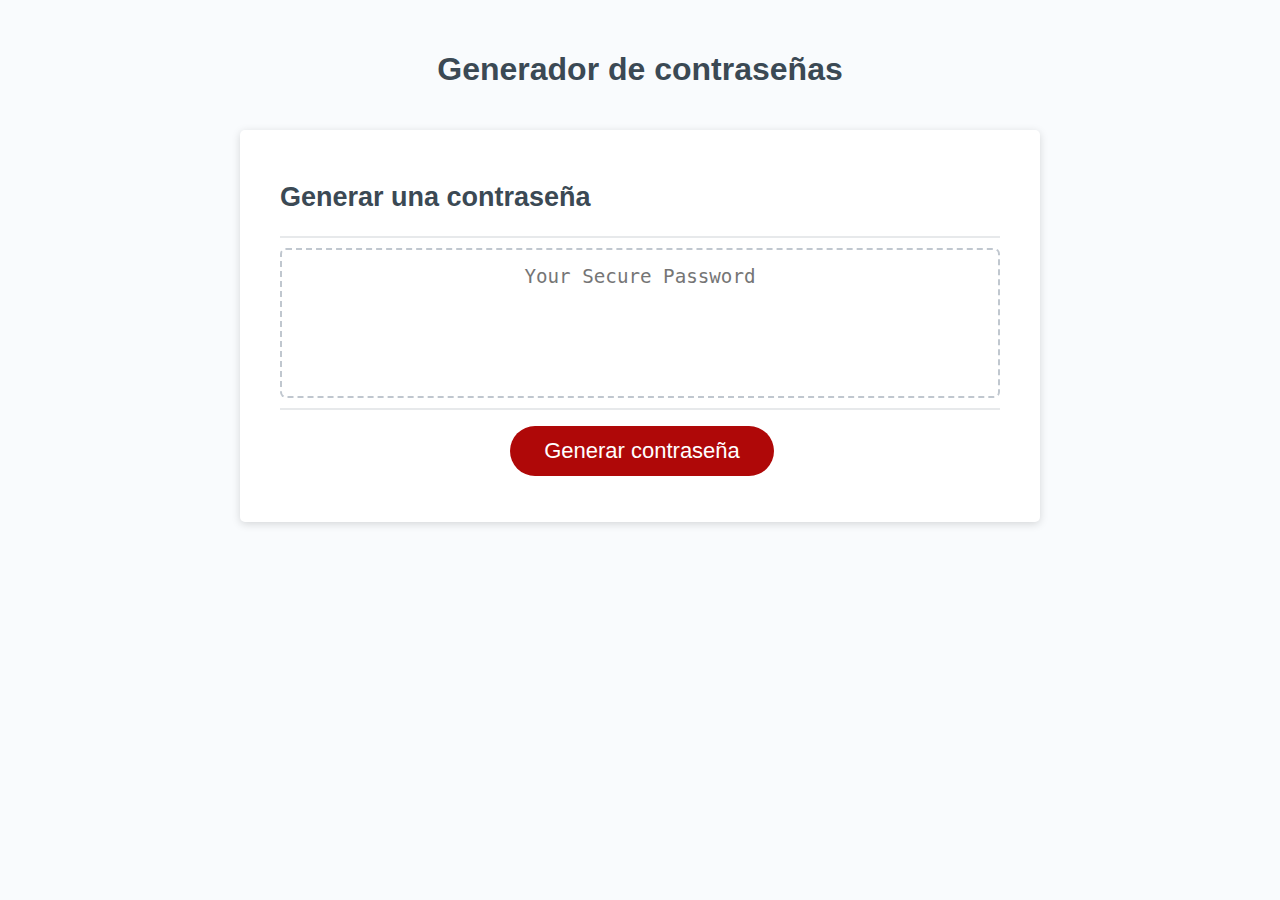
<file: index.html>
<!DOCTYPE html>
<html lang="en">
	<head>
		<meta charset="UTF-8" />
		<meta name="viewport" content="width=device-width, initial-scale=1.0" />
		<meta http-equiv="X-UA-Compatible" content="ie=edge" />
		<title>Generador de contraseñas</title>
		<link rel="stylesheet" href="./docs/style.css" />
	</head>
	<body>
		<div class="wrapper">
			<header>
				<h1>Generador de contraseñas</h1>
			</header>
			<div class="card">
				<div class="card-header">
					<h2>Generar una contraseña</h2>
				</div>
				<div class="card-body">
					<textarea readonly id="password" placeholder="Your Secure Password" aria-label="Generated Password"></textarea>
				</div>
				<div class="card-footer">
					<button id="generate" class="btn">Generar contraseña</button>
				</div>
			</div>
		</div>
		<script src="./docs/script.js"></script>
	</body>
</html>
</file>
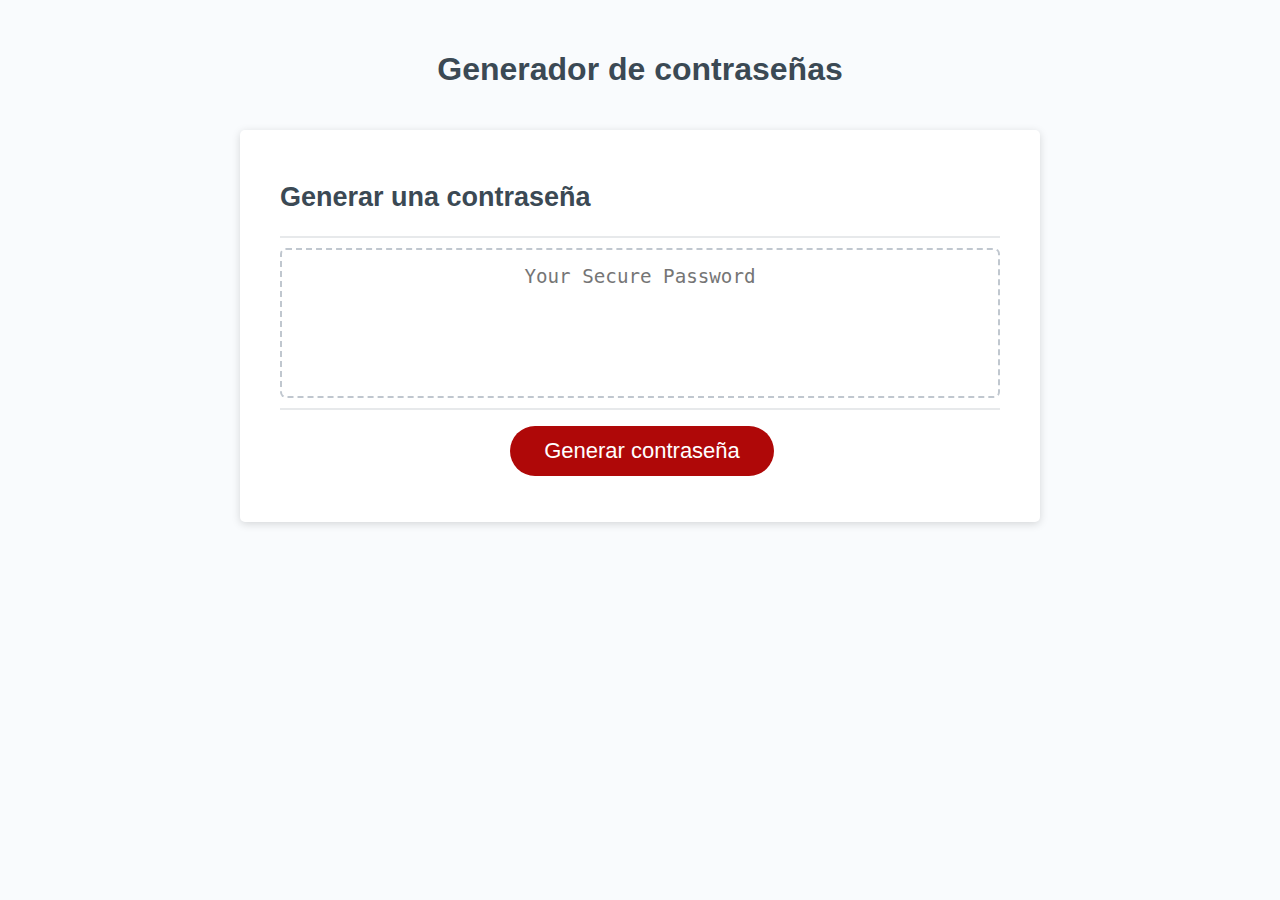
<file: Develop/index.html>
<!DOCTYPE html>
<html lang="en">
	<head>
		<meta charset="UTF-8" />
		<meta name="viewport" content="width=device-width, initial-scale=1.0" />
		<meta http-equiv="X-UA-Compatible" content="ie=edge" />
		<title>Generador de contraseñas</title>
		<link rel="stylesheet" href="style.css" />
	</head>
	<body>
		<div class="wrapper">
			<header>
				<h1>Generador de contraseñas</h1>
			</header>
			<div class="card">
				<div class="card-header">
					<h2>Generar una contraseña</h2>
				</div>
				<div class="card-body">
					<textarea
						readonly
						id="password"
						placeholder="Your Secure Password"
						aria-label="Generated Password"></textarea>
				</div>
				<div class="card-footer">
					<button id="generate" class="btn">Generar contraseña</button>
				</div>
			</div>
		</div>
		<script src="script.js"></script>
	</body>
</html>
</file>
<file: docs/style.css>
*,
*::before,
*::after {
	box-sizing: border-box;
}

html,
body,
.wrapper {
	height: 100%;
	margin: 0;
	padding: 0;
}

body {
	font-family: sans-serif;
	background-color: #f9fbfd;
}

.wrapper {
	padding-top: 30px;
	padding-left: 20px;
	padding-right: 20px;
}

header {
	text-align: center;
	padding: 20px;
	padding-top: 0px;
	color: hsl(206, 17%, 28%);
}

.card {
	background-color: hsl(0, 0%, 100%);
	border-radius: 5px;
	border-width: 1px;
	box-shadow: rgba(0, 0, 0, 0.15) 0px 2px 8px 0px;
	color: hsl(206, 17%, 28%);
	font-size: 18px;
	margin: 0 auto;
	max-width: 800px;
	padding: 30px 40px;
}

.card-header::after {
	content: ' ';
	display: block;
	width: 100%;
	background: #e7e9eb;
	height: 2px;
}

.card-body {
	min-height: 100px;
}

.card-footer {
	text-align: center;
}

.card-footer::before {
	content: ' ';
	display: block;
	width: 100%;
	background: #e7e9eb;
	height: 2px;
}

.card-footer::after {
	content: ' ';
	display: block;
	clear: both;
}

.btn {
	border: none;
	background-color: hsl(360, 91%, 36%);
	border-radius: 25px;
	box-shadow: rgba(0, 0, 0, 0.1) 0px 1px 6px 0px rgba(0, 0, 0, 0.2) 0px 1px 1px 0px;
	color: hsl(0, 0%, 100%);
	display: inline-block;
	font-size: 22px;
	line-height: 22px;
	margin: 16px 16px 16px 20px;
	padding: 14px 34px;
	text-align: center;
	cursor: pointer;
}

button[disabled] {
	cursor: default;
	background: #c0c7cf;
}

.float-right {
	float: right;
}

#password {
	-webkit-appearance: none;
	-moz-appearance: none;
	appearance: none;
	border: none;
	display: block;
	width: 100%;
	padding-top: 15px;
	padding-left: 15px;
	padding-right: 15px;
	padding-bottom: 85px;
	font-size: 1.2rem;
	text-align: center;
	margin-top: 10px;
	margin-bottom: 10px;
	border: 2px dashed #c0c7cf;
	border-radius: 6px;
	resize: none;
	/* overflow: hidden; */
}

@media (max-width: 690px) {
	.btn {
		font-size: 1rem;
		margin: 16px 0px 0px 0px;
		padding: 10px 15px;
	}

	#password {
		font-size: 1rem;
	}
}

@media (max-width: 500px) {
	.btn {
		font-size: 0.8rem;
	}
}
</file>
<file: Develop/style.css>
*,
*::before,
*::after {
	box-sizing: border-box;
}

html,
body,
.wrapper {
	height: 100%;
	margin: 0;
	padding: 0;
}

body {
	font-family: sans-serif;
	background-color: #f9fbfd;
}

.wrapper {
	padding-top: 30px;
	padding-left: 20px;
	padding-right: 20px;
}

header {
	text-align: center;
	padding: 20px;
	padding-top: 0px;
	color: hsl(206, 17%, 28%);
}

.card {
	background-color: hsl(0, 0%, 100%);
	border-radius: 5px;
	border-width: 1px;
	box-shadow: rgba(0, 0, 0, 0.15) 0px 2px 8px 0px;
	color: hsl(206, 17%, 28%);
	font-size: 18px;
	margin: 0 auto;
	max-width: 800px;
	padding: 30px 40px;
}

.card-header::after {
	content: ' ';
	display: block;
	width: 100%;
	background: #e7e9eb;
	height: 2px;
}

.card-body {
	min-height: 100px;
}

.card-footer {
	text-align: center;
}

.card-footer::before {
	content: ' ';
	display: block;
	width: 100%;
	background: #e7e9eb;
	height: 2px;
}

.card-footer::after {
	content: ' ';
	display: block;
	clear: both;
}

.btn {
	border: none;
	background-color: hsl(360, 91%, 36%);
	border-radius: 25px;
	box-shadow: rgba(0, 0, 0, 0.1) 0px 1px 6px 0px rgba(0, 0, 0, 0.2) 0px 1px 1px 0px;
	color: hsl(0, 0%, 100%);
	display: inline-block;
	font-size: 22px;
	line-height: 22px;
	margin: 16px 16px 16px 20px;
	padding: 14px 34px;
	text-align: center;
	cursor: pointer;
}

button[disabled] {
	cursor: default;
	background: #c0c7cf;
}

.float-right {
	float: right;
}

#password {
	-webkit-appearance: none;
	-moz-appearance: none;
	appearance: none;
	border: none;
	display: block;
	width: 100%;
	padding-top: 15px;
	padding-left: 15px;
	padding-right: 15px;
	padding-bottom: 85px;
	font-size: 1.2rem;
	text-align: center;
	margin-top: 10px;
	margin-bottom: 10px;
	border: 2px dashed #c0c7cf;
	border-radius: 6px;
	resize: none;
	/* overflow: hidden; */
}

@media (max-width: 690px) {
	.btn {
		font-size: 1rem;
		margin: 16px 0px 0px 0px;
		padding: 10px 15px;
	}

	#password {
		font-size: 1rem;
	}
}

@media (max-width: 500px) {
	.btn {
		font-size: 0.8rem;
	}
}
</file>
